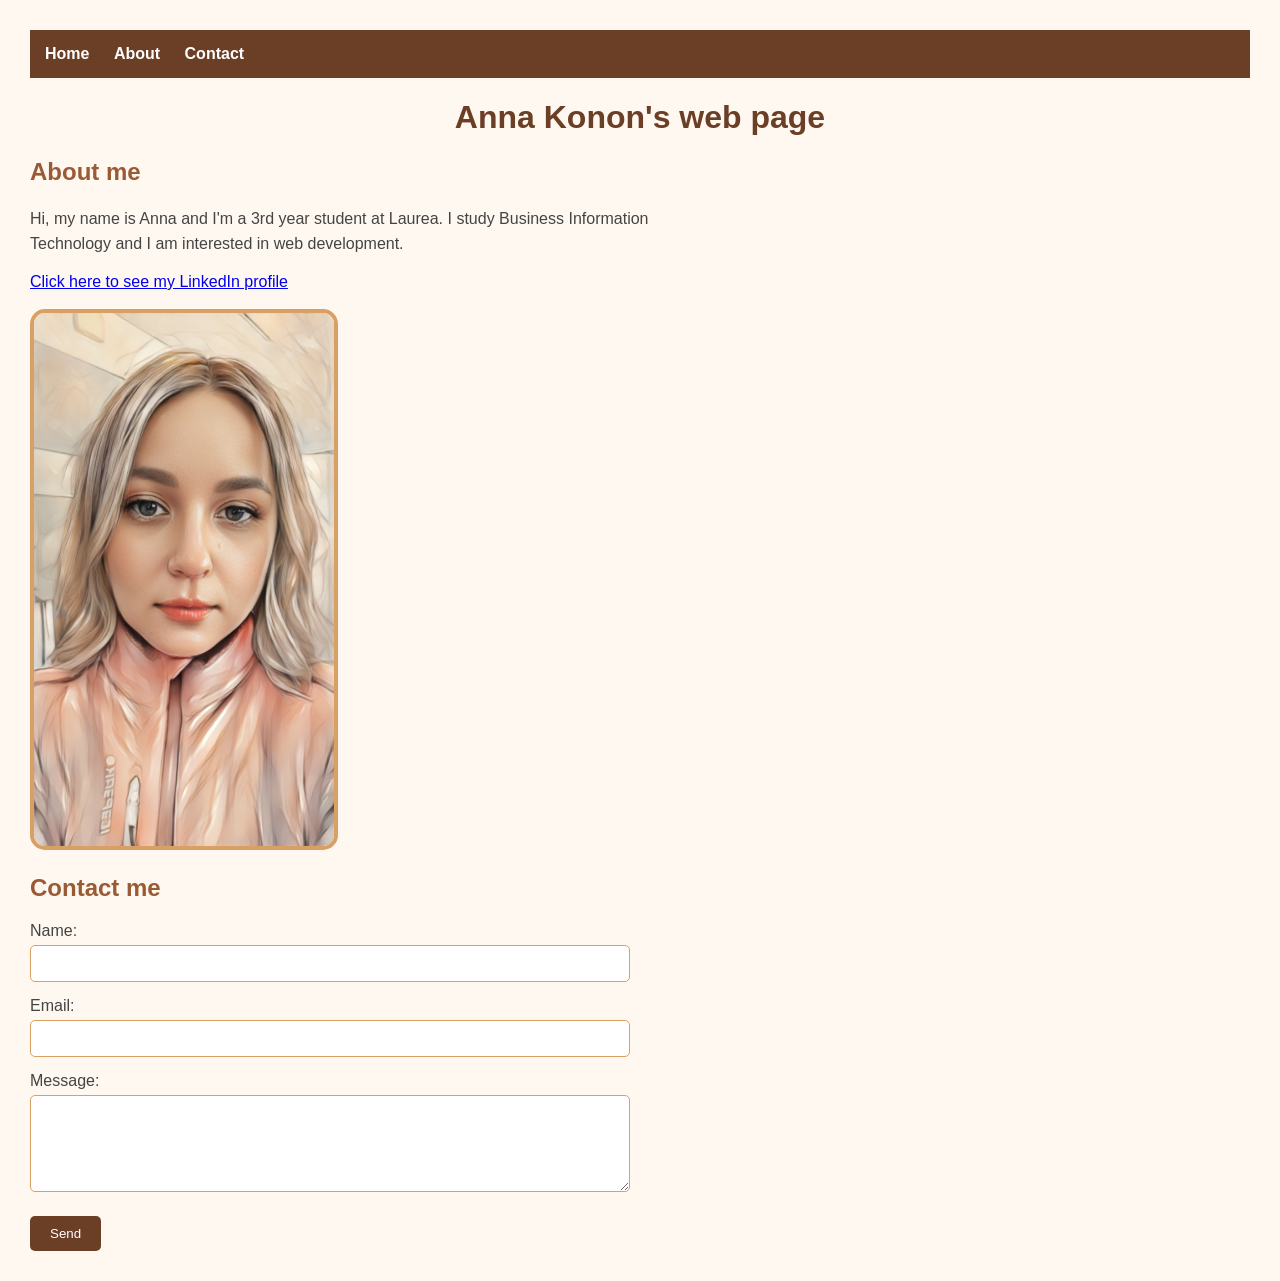
<file: docs/index.html>
<!DOCTYPE html>
<html lang="en">
<head>
    <meta charset="UTF-8">
    <title>Exercise 5</title>
    <meta name="viewport" content="width=device-width, initial-scale=1.0">
    <link rel="stylesheet" href="css/styles.css">
</head>

<body>

    <!--Navigation menu-->
    <nav>
        <ul>
            <li><a href="#home">Home</a></li>
            <li><a href="#about">About</a></li>
            <li><a href="#contact">Contact</a></li>
        </ul>
    </nav>

    <!--Home section-->
    <h1 id="home">Anna Konon's web page</h1>

    <!--About section-->
    <h2 id="about">About me</h2>

    <p>
        Hi, my name is Anna and I'm a 3rd year student at Laurea.
        I study Business Information Technology and I am interested in web development.
    </p>

    <a href="https://www.linkedin.com/in/anna-konon-21182091/">
        Click here to see my LinkedIn profile
    </a>

    <br><br>

    <img src="img/image1.jpeg" alt="Anna" width="300">

    <!--Contact section-->
    <section id="contact">
        <h2>Contact me</h2>

        <form>
            <label for="name">Name:</label>
            <input type="text" id="name" name="name" required>

            <label for="email">Email:</label>
            <input type="email" id="email" name="email" required>

            <label for="message">Message:</label>
            <textarea id="message" name="message" rows="5" required></textarea>

            <button type="submit">Send</button>
        </form>
    </section>

</body>
</html>
</file>
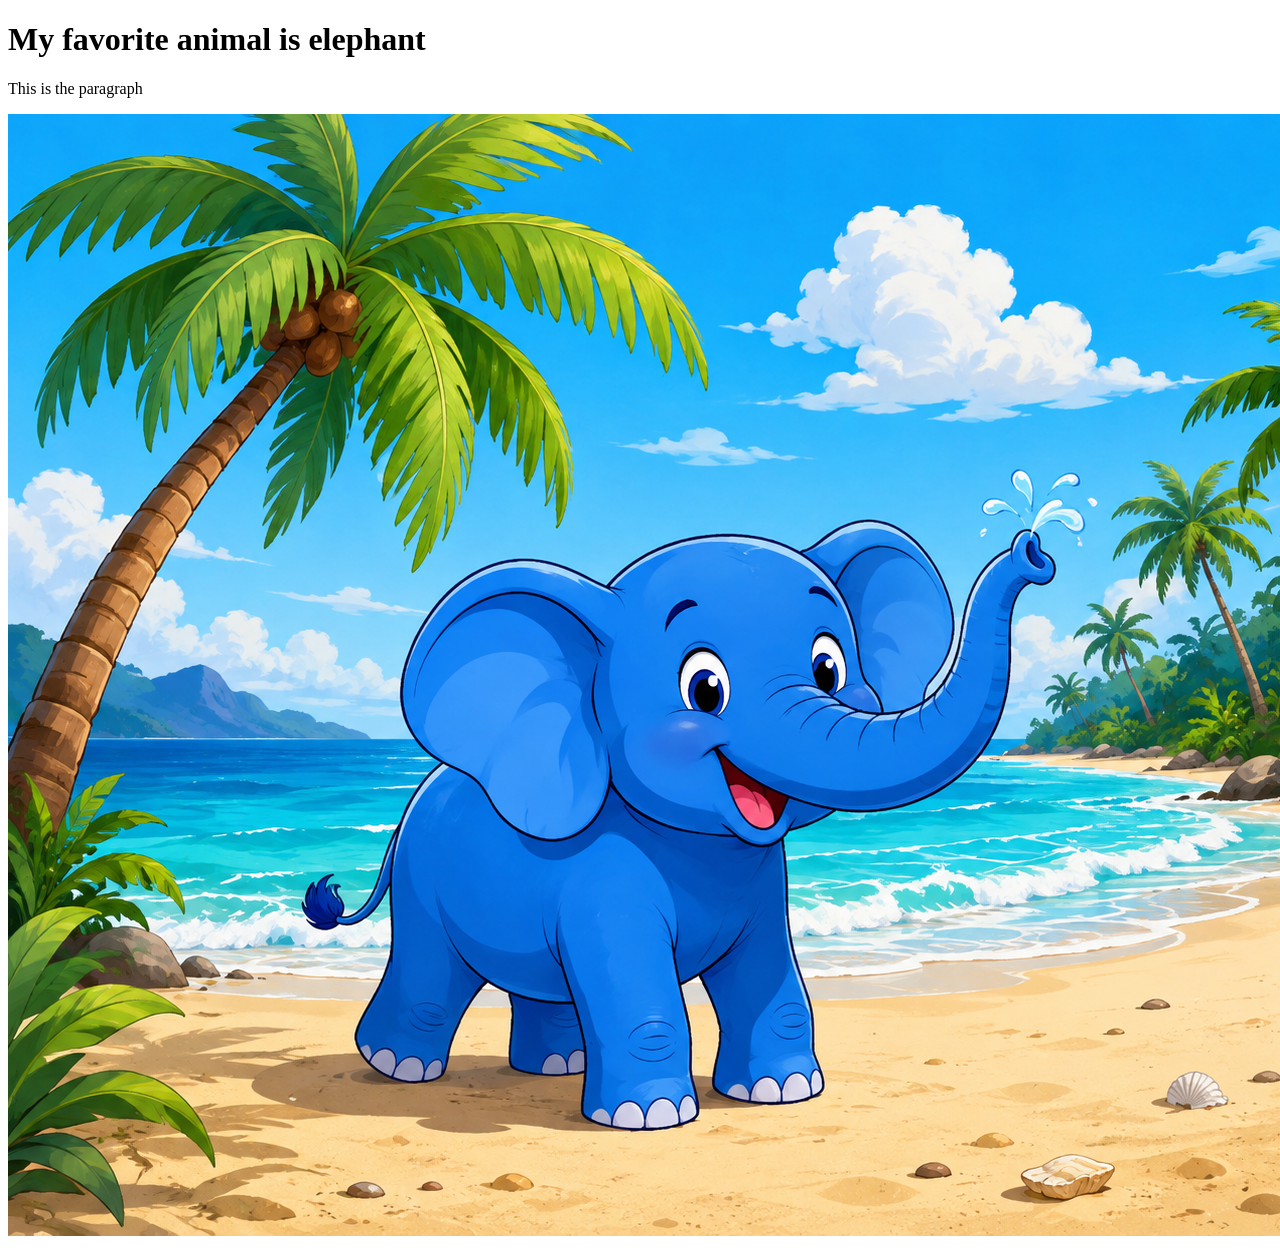
<file: lecture-example/01-html/index.html>
<!DOCTYPE html>
<html lang="en">
<head>
    <meta charset="UTF-8">
    <title>Exercise 1</title>
</head>
<body>

    <h1>My favorite animal is elephant</h1>

    <p>This is the paragraph</p>

    <a href="https://www.wikipedia.org"  
        Learn more 
    </a>

    <img src="img/blue_elephant.png">
    

</body>
</html>
</file>
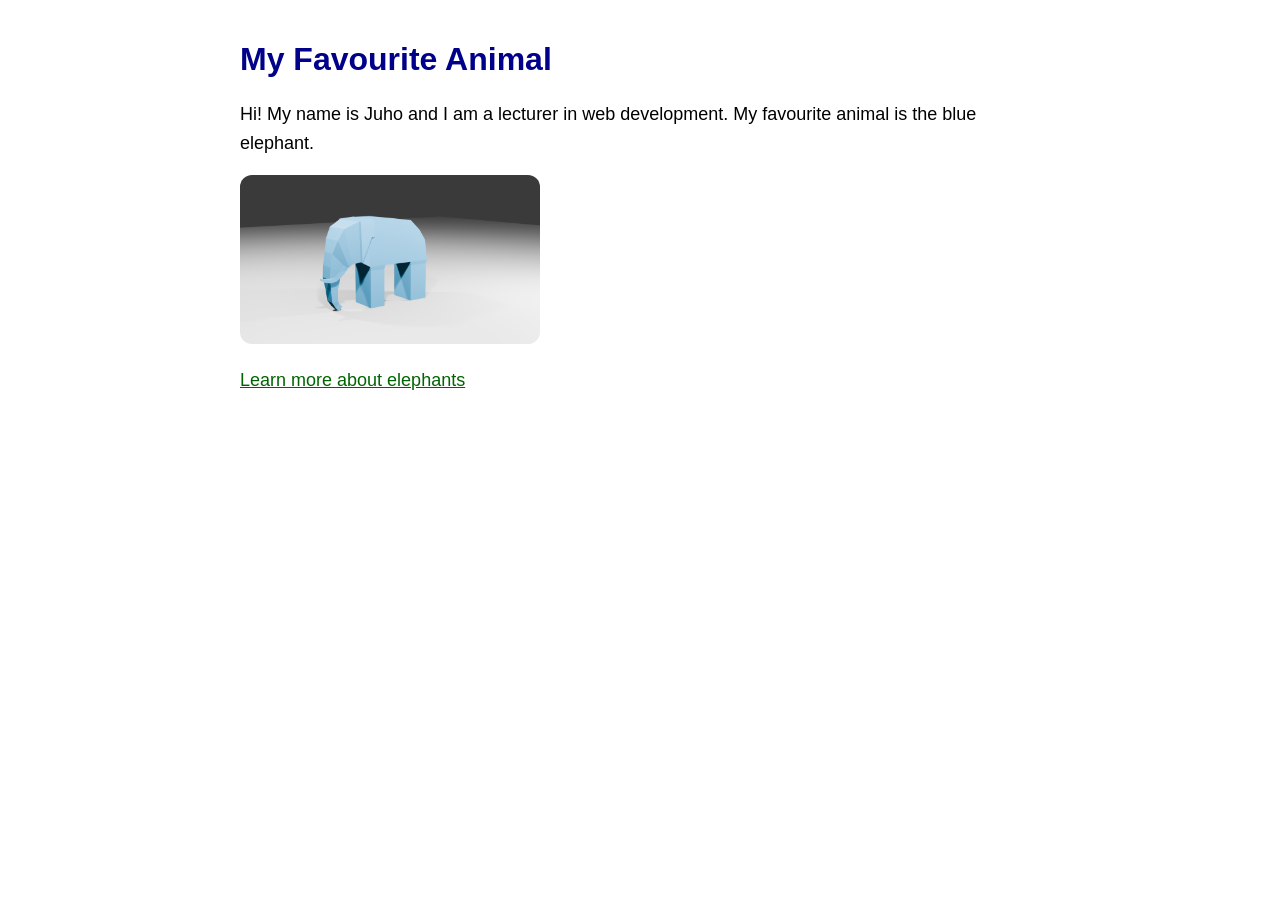
<file: lecture-example/02-css/index.html>
<!DOCTYPE html>
<html lang="en">
<head>
    <meta charset="UTF-8">
    <meta name="viewport" content="width=device-width, initial-scale=1.0">
    <title>My Favourite Animal</title>

    <link rel="stylesheet" href="styles.css">
</head>

<body>

    <h1>My Favourite Animal</h1>

    <p>
        Hi! My name is Juho and I am a lecturer in web development.
        My favourite animal is the blue elephant.
    </p>

    <img src="img/elefant_blend.png" alt="A blue elephant" width="300">

    <p>
        <a href="https://en.wikipedia.org/wiki/Elephant" target="_blank">
            Learn more about elephants
        </a>
    </p>

</body>
</html>
</file>
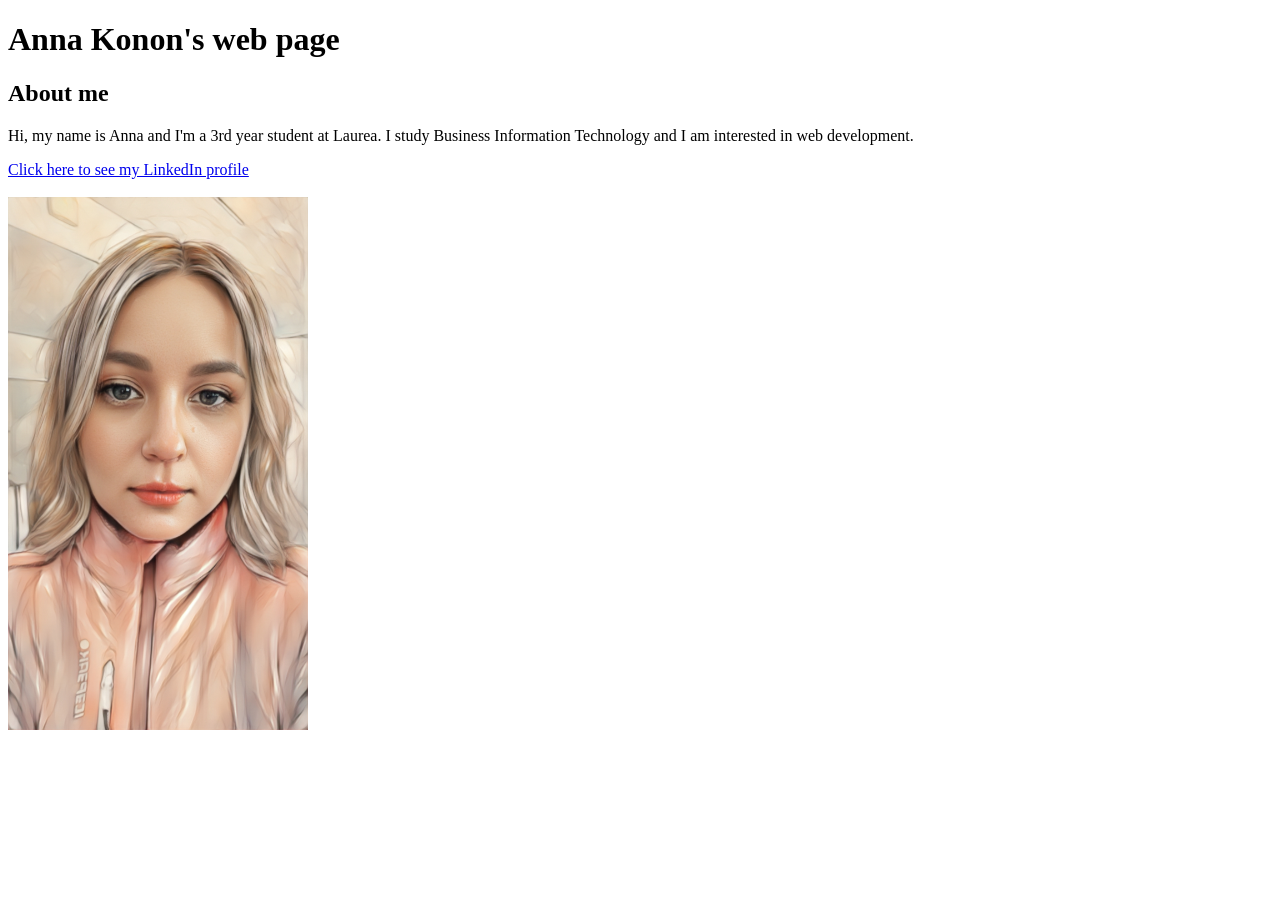
<file: WS-1-completed/exercise-1-html/index.html>
<!DOCTYPE html>
<html lang="en">
<head>
    <meta charset="UTF-8">
    <title>Exercise 1</title>
</head>
<body>


    <h1>Anna Konon's web page</h1>

    <h2>About me</h2>

    <p> Hi, my name is Anna and I'm a 3rd year student at Laurea.
        I study Business Information Technology and I am interested in web development.
    </p>

    <a href="https://www.linkedin.com/in/anna-konon-21182091/">
        Click here to see my LinkedIn profile
    </a>

    <br><br>
    <img src="img/image1.jpeg" alt="Anna" width="300">
    
</body>
</html>
</file>
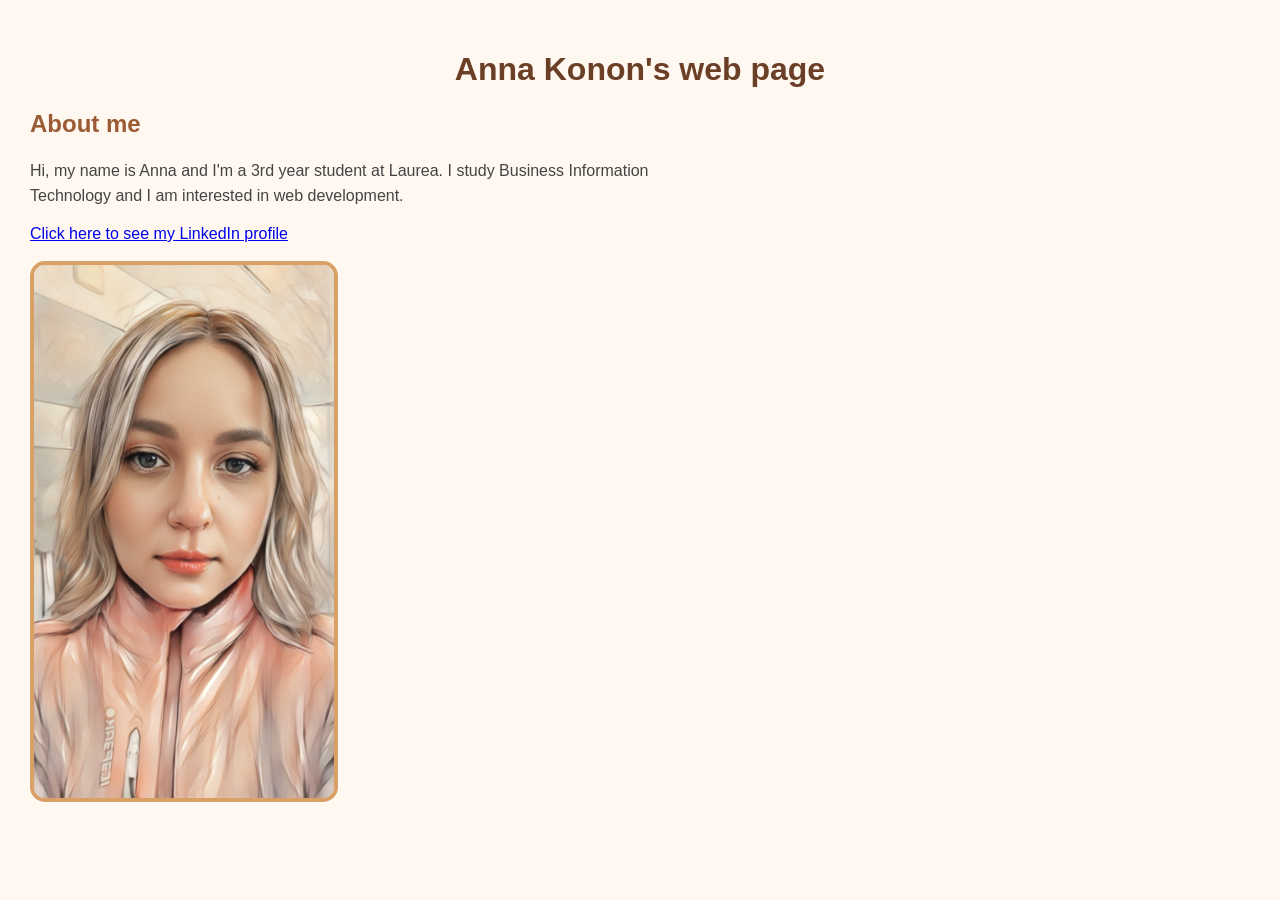
<file: WS-1-completed/exercise-2-css/index.html>
<!DOCTYPE html>
<html lang="en">
<head>
    <meta charset="UTF-8">
    <title>Exercise 2</title>
    <link rel="stylesheet" href="css/styles.css">
</head>
<body>


    <h1>Anna Konon's web page</h1>

    <h2>About me</h2>

    <p> Hi, my name is Anna and I'm a 3rd year student at Laurea.
        I study Business Information Technology and I am interested in web development.
    </p>

    <a href="https://www.linkedin.com/in/anna-konon-21182091/">
        Click here to see my LinkedIn profile
    </a>

    <br><br>
    <img src="img/image1.jpeg" alt="Anna" width="300">
    
</body>
</html>
</file>
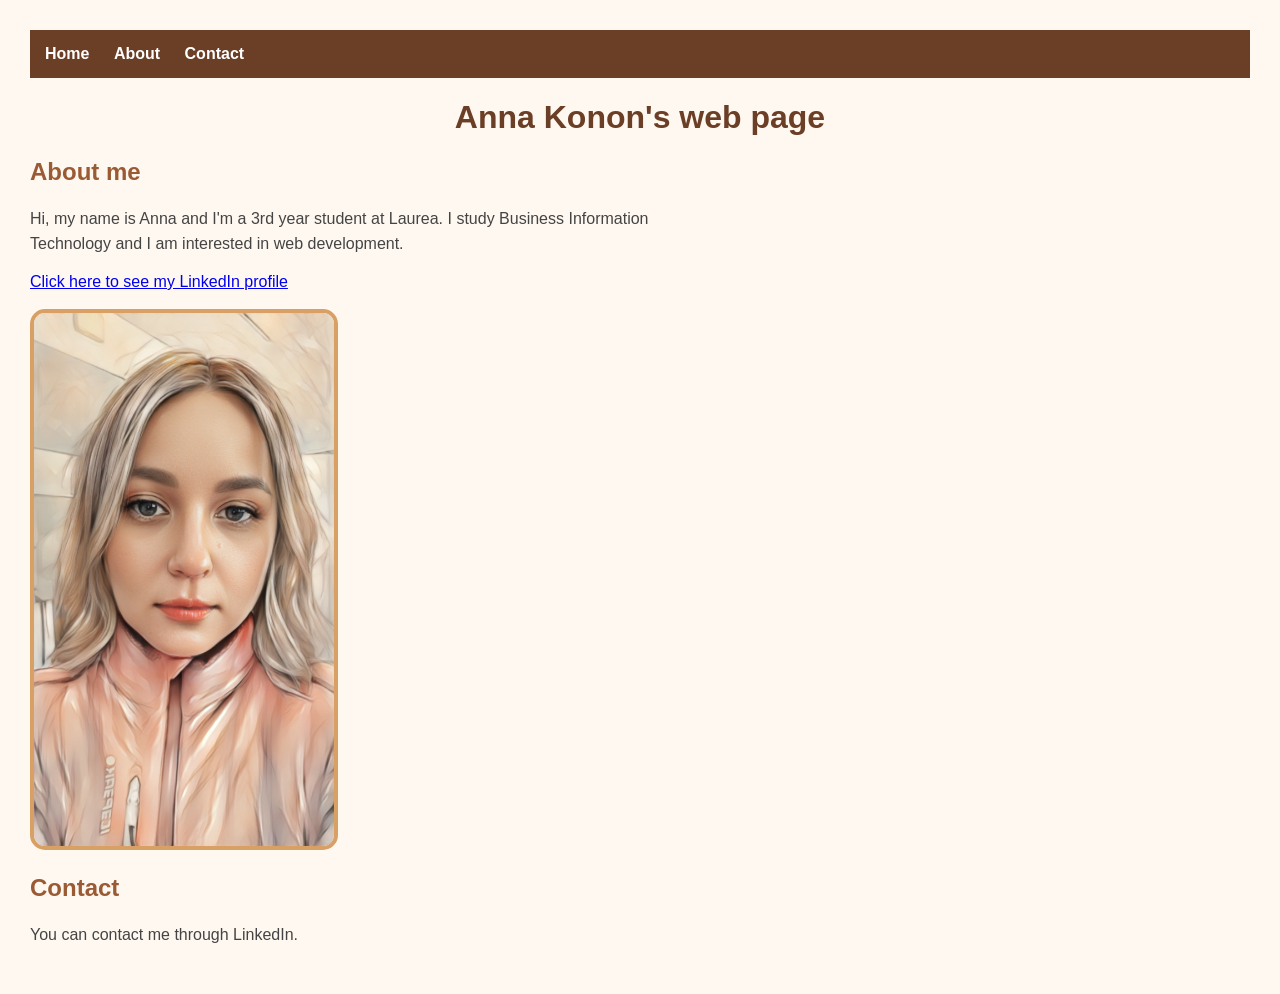
<file: WS-1-completed/exercise-3-navigation-menu/index.html>
<!DOCTYPE html>
<html lang="en">
<head>
    <meta charset="UTF-8">
    <title>Exercise 3</title>
    <link rel="stylesheet" href="css/styles.css">
</head>

<body>

    <!--Navigation menu-->
    <nav>
        <ul>
            <li><a href="#home">Home</a></li>
            <li><a href="#about">About</a></li>
            <li><a href="#contact">Contact</a></li>
        </ul>
    </nav>

    <!--Home section-->
    <h1 id="home">Anna Konon's web page</h1>

    <!--About section-->
    <h2 id="about">About me</h2>

    <p>
        Hi, my name is Anna and I'm a 3rd year student at Laurea.
        I study Business Information Technology and I am interested in web development.
    </p>

    <a href="https://www.linkedin.com/in/anna-konon-21182091/">
        Click here to see my LinkedIn profile
    </a>

    <br><br>

    <img src="img/image1.jpeg" alt="Anna" width="300">

    <!--Contact section-->
    <h2 id="contact">Contact</h2>

    <p>
        You can contact me through LinkedIn.
    </p>

</body>
</html>
</file>
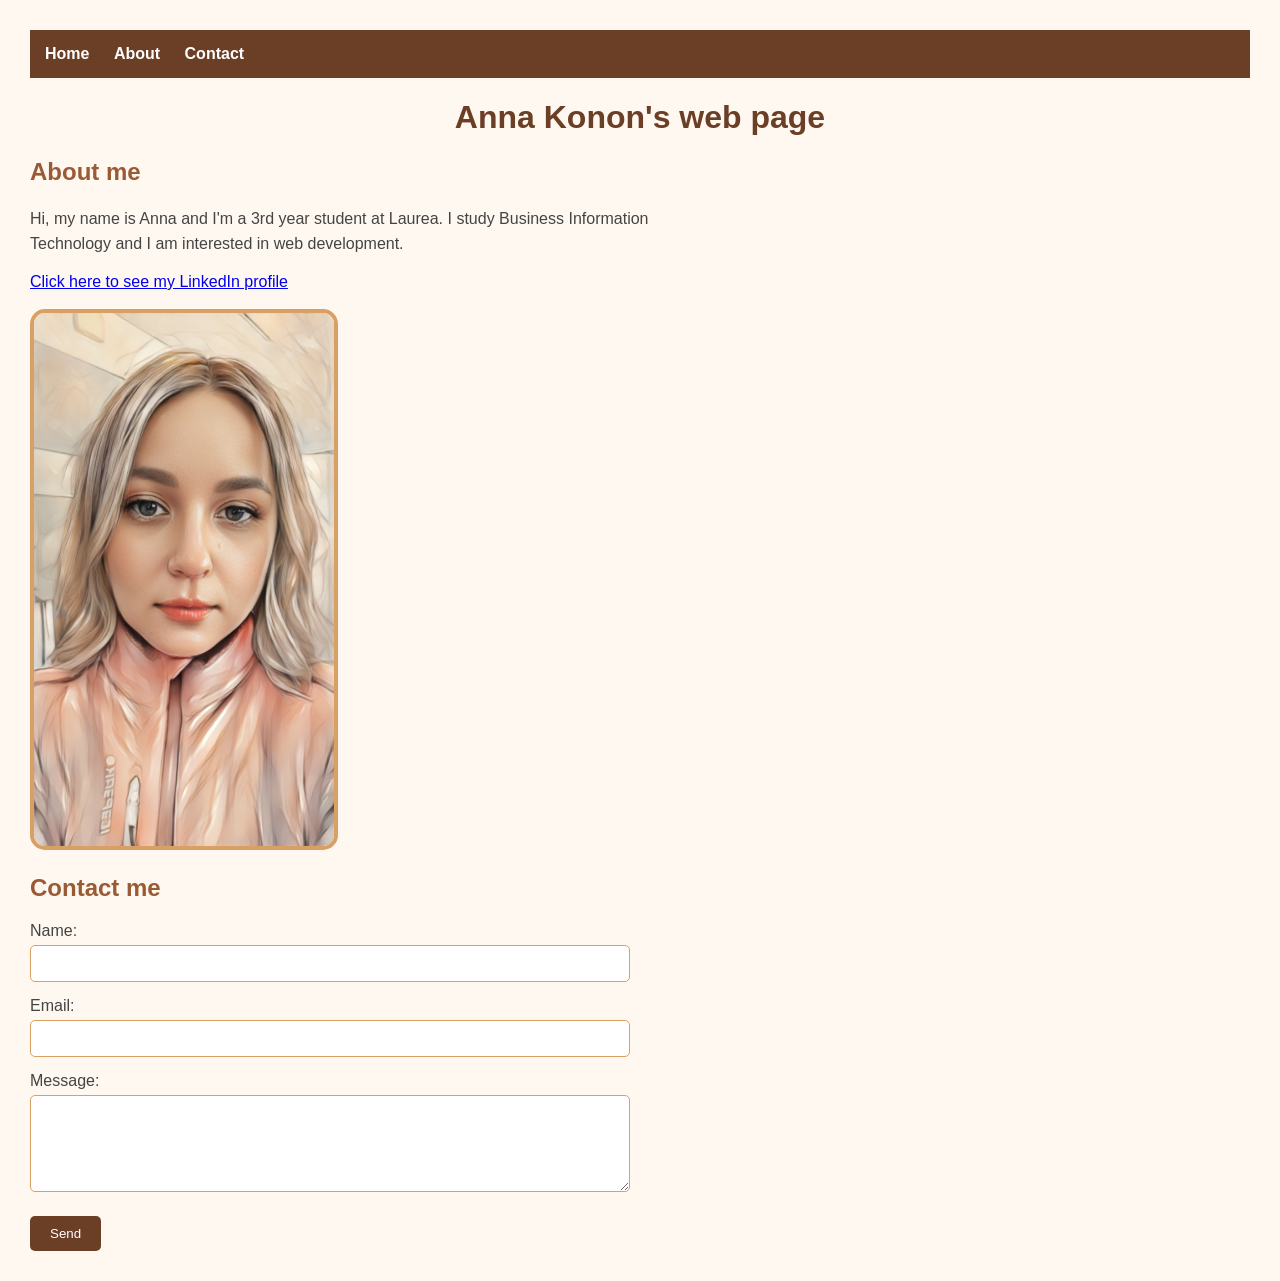
<file: WS-1-completed/exercise-4-simple-form/index.html>
<!DOCTYPE html>
<html lang="en">
<head>
    <meta charset="UTF-8">
    <title>Exercise 4</title>
    <link rel="stylesheet" href="css/styles.css">
</head>

<body>

    <!--Navigation menu-->
    <nav>
        <ul>
            <li><a href="#home">Home</a></li>
            <li><a href="#about">About</a></li>
            <li><a href="#contact">Contact</a></li>
        </ul>
    </nav>

    <!--Home section-->
    <h1 id="home">Anna Konon's web page</h1>

    <!--About section-->
    <h2 id="about">About me</h2>

    <p>
        Hi, my name is Anna and I'm a 3rd year student at Laurea.
        I study Business Information Technology and I am interested in web development.
    </p>

    <a href="https://www.linkedin.com/in/anna-konon-21182091/">
        Click here to see my LinkedIn profile
    </a>

    <br><br>

    <img src="img/image1.jpeg" alt="Anna" width="300">

    <!--Contact section-->
    <section id="contact">
        <h2>Contact me</h2>

        <form>
            <label for="name">Name:</label>
            <input type="text" id="name" name="name" required>

            <label for="email">Email:</label>
            <input type="email" id="email" name="email" required>

            <label for="message">Message:</label>
            <textarea id="message" name="message" rows="5" required></textarea>

            <button type="submit">Send</button>
        </form>
    </section>

</body>
</html>
</file>
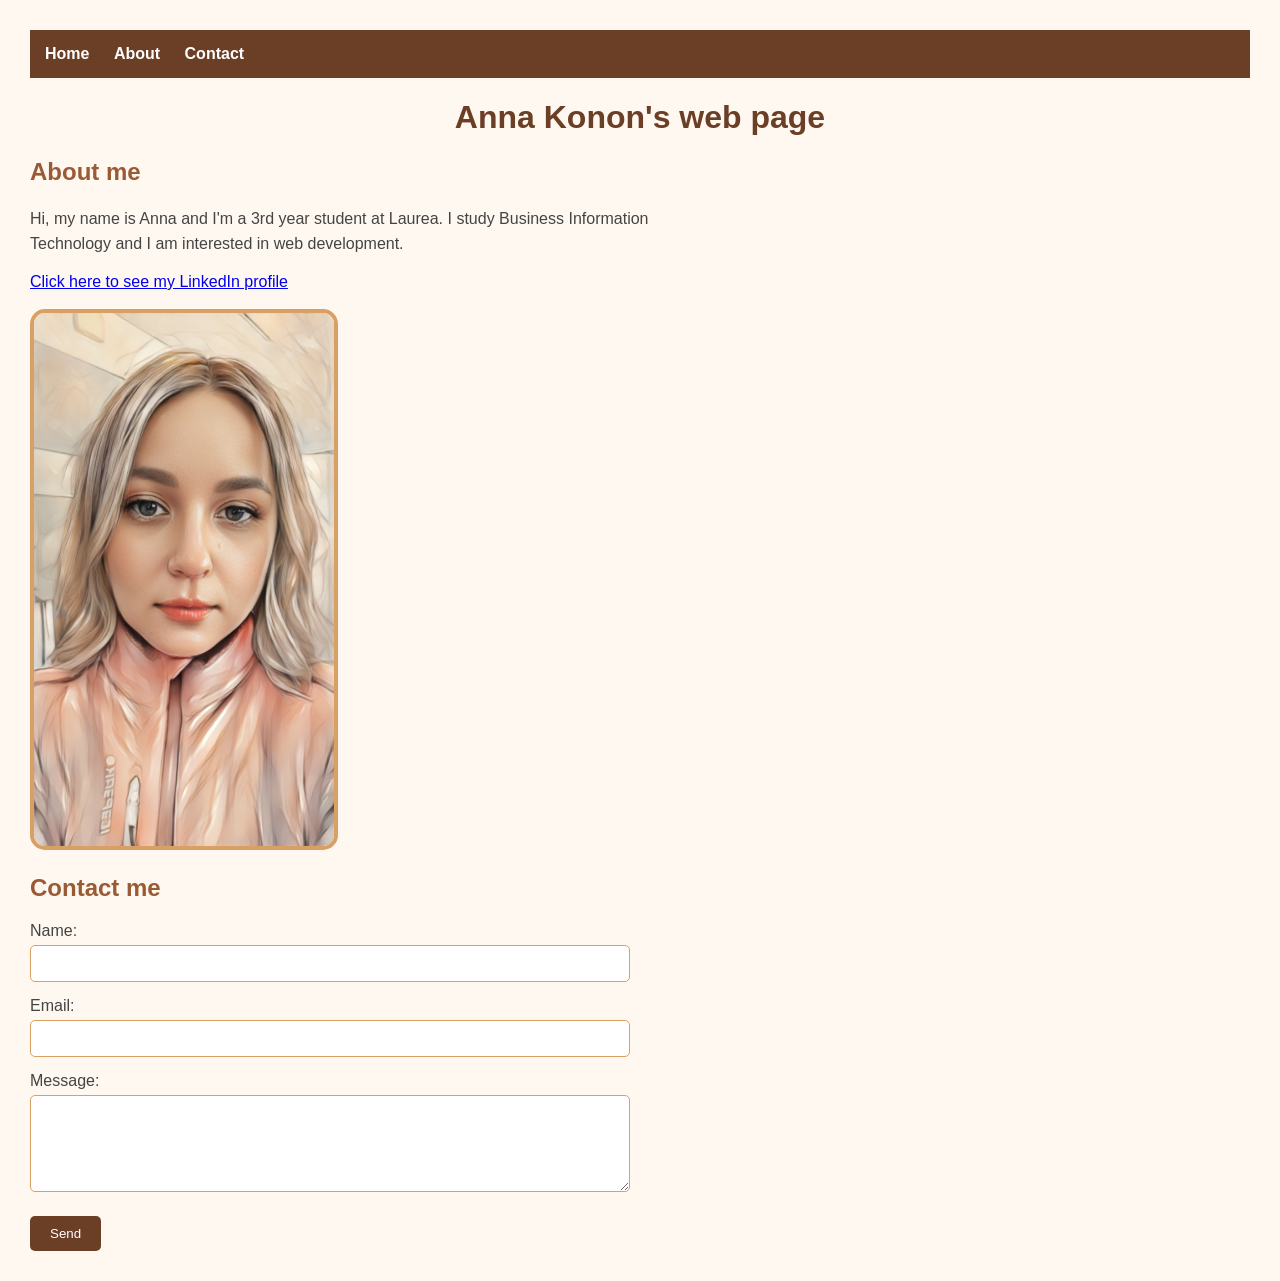
<file: WS-1-completed/exercise-5-responsive/index.html>
<!DOCTYPE html>
<html lang="en">
<head>
    <meta charset="UTF-8">
    <title>Exercise 5</title>
    <meta name="viewport" content="width=device-width, initial-scale=1.0">
    <link rel="stylesheet" href="css/styles.css">
</head>

<body>

    <!--Navigation menu-->
    <nav>
        <ul>
            <li><a href="#home">Home</a></li>
            <li><a href="#about">About</a></li>
            <li><a href="#contact">Contact</a></li>
        </ul>
    </nav>

    <!--Home section-->
    <h1 id="home">Anna Konon's web page</h1>

    <!--About section-->
    <h2 id="about">About me</h2>

    <p>
        Hi, my name is Anna and I'm a 3rd year student at Laurea.
        I study Business Information Technology and I am interested in web development.
    </p>

    <a href="https://www.linkedin.com/in/anna-konon-21182091/">
        Click here to see my LinkedIn profile
    </a>

    <br><br>

    <img src="img/image1.jpeg" alt="Anna" width="300">

    <!--Contact section-->
    <section id="contact">
        <h2>Contact me</h2>

        <form>
            <label for="name">Name:</label>
            <input type="text" id="name" name="name" required>

            <label for="email">Email:</label>
            <input type="email" id="email" name="email" required>

            <label for="message">Message:</label>
            <textarea id="message" name="message" rows="5" required></textarea>

            <button type="submit">Send</button>
        </form>
    </section>

</body>
</html>
</file>
<file: docs/css/styles.css>
/*Body*/
body {
    background-color: #fff8f0;
    font-family: Verdana, sans-serif;
    margin: 0;
    padding: 30px;
}

/*Navigation*/
nav {
    background-color: #6b3e26;
    padding: 15px;
}

nav ul {
    list-style-type: none;
    margin: 0;
    padding: 0;
}

nav li {
    display: inline-block;
    margin-right: 20px;
}

nav a {
    color: white;
    text-decoration: none;
    font-weight: bold;
}

nav a:hover {
    color: #ffd9b3;
}

/*Headings*/
h1 {
    color: #6b3e26;
    font-size: 32px;
    text-align: center;
}

h2 {
    color: #9a5b34;
    font-size: 24px;
    text-align: left;
}

/*Paragraph*/
p {
    color: #444444;
    line-height: 1.6;
    max-width: 700px;
}

/*Image*/
img {
    border: 4px solid #d9a066;
    border-radius: 15px;
    max-width: 100%;
    height: auto;
}

/* Contact form */
form {
    max-width: 600px;
}

label {
    display: block;
    margin-top: 15px;
    margin-bottom: 5px;
    color: #444444;
}

input,
textarea {
    width: 100%;
    padding: 10px;
    border: 1px solid #d9a066;
    border-radius: 5px;
    box-sizing: border-box;
    font-family: Verdana, sans-serif;
}

button {
    margin-top: 20px;
    padding: 10px 20px;
    background-color: #6b3e26;
    color: white;
    border: none;
    border-radius: 5px;
    cursor: pointer;
}

button:hover {
    background-color: #9a5b34;
}

/*Mobile styles*/
@media (max-width: 768px) {

    body {
        padding: 15px;
    }

    nav {
        padding: 10px;
    }

    nav li {
        display: block;
        margin: 10px 0;
    }

    h1 {
        font-size: 26px;
    }

    h2 {
        font-size: 20px;
    }

    p {
        font-size: 14px;
    }

    img {
        max-width: 100%;
        height: auto;
    }

    form {
        max-width: 100%;
    }

    input,
    textarea {
        width: 100%;
    }
}
</file>
<file: lecture-example/02-css/styles.css>
body {
    font-family: Arial, sans-serif;
    max-width: 800px;
    margin: 0 auto;
    padding: 20px;
}

h1 {
    color: darkblue;
}

p {
    font-size: 18px;
    line-height: 1.6;
}

img {
    max-width: 100%;
    border-radius: 12px;
}

a {
    color: darkgreen;
}

a:hover {
    text-decoration: none;
}
</file>
<file: WS-1-completed/exercise-2-css/css/styles.css>
/*Body*/
body {
    background-color: #fff8f0;
    font-family: Verdana, sans-serif;
    margin: 0;
    padding: 30px;
}

/*Headings*/
h1 {
    color: #6b3e26;
    font-size: 32px;
    text-align: center;
}

h2 {
    color: #9a5b34;
    font-size: 24px;
    text-align: left;
}

/*Paragraph*/
p {
    color: #444444;
    line-height: 1.6;
    max-width: 700px;
}

/*Image*/
img {
    border: 4px solid #d9a066;
    border-radius: 15px;
    max-width: 100%;
    height: auto;
}
</file>
<file: WS-1-completed/exercise-3-navigation-menu/css/styles.css>
/*Body*/
body {
    background-color: #fff8f0;
    font-family: Verdana, sans-serif;
    margin: 0;
    padding: 30px;
}

/*Navigation*/
nav {
    background-color: #6b3e26;
    padding: 15px;
}

nav ul {
    list-style-type: none;
    margin: 0;
    padding: 0;
}

nav li {
    display: inline-block;
    margin-right: 20px;
}

nav a {
    color: white;
    text-decoration: none;
    font-weight: bold;
}

nav a:hover {
    color: #ffd9b3;
}

/*Headings*/
h1 {
    color: #6b3e26;
    font-size: 32px;
    text-align: center;
}

h2 {
    color: #9a5b34;
    font-size: 24px;
    text-align: left;
}

/*Paragraph*/
p {
    color: #444444;
    line-height: 1.6;
    max-width: 700px;
}

/*Image*/
img {
    border: 4px solid #d9a066;
    border-radius: 15px;
    max-width: 100%;
    height: auto;
}
</file>
<file: WS-1-completed/exercise-4-simple-form/css/styles.css>
/*Body*/
body {
    background-color: #fff8f0;
    font-family: Verdana, sans-serif;
    margin: 0;
    padding: 30px;
}

/*Navigation*/
nav {
    background-color: #6b3e26;
    padding: 15px;
}

nav ul {
    list-style-type: none;
    margin: 0;
    padding: 0;
}

nav li {
    display: inline-block;
    margin-right: 20px;
}

nav a {
    color: white;
    text-decoration: none;
    font-weight: bold;
}

nav a:hover {
    color: #ffd9b3;
}

/*Headings*/
h1 {
    color: #6b3e26;
    font-size: 32px;
    text-align: center;
}

h2 {
    color: #9a5b34;
    font-size: 24px;
    text-align: left;
}

/*Paragraph*/
p {
    color: #444444;
    line-height: 1.6;
    max-width: 700px;
}

/*Image*/
img {
    border: 4px solid #d9a066;
    border-radius: 15px;
    max-width: 100%;
    height: auto;
}

/* Contact form */
form {
    max-width: 600px;
}

label {
    display: block;
    margin-top: 15px;
    margin-bottom: 5px;
    color: #444444;
}

input,
textarea {
    width: 100%;
    padding: 10px;
    border: 1px solid #d9a066;
    border-radius: 5px;
    box-sizing: border-box;
    font-family: Verdana, sans-serif;
}

button {
    margin-top: 20px;
    padding: 10px 20px;
    background-color: #6b3e26;
    color: white;
    border: none;
    border-radius: 5px;
    cursor: pointer;
}

button:hover {
    background-color: #9a5b34;
}
</file>
<file: WS-1-completed/exercise-5-responsive/css/styles.css>
/*Body*/
body {
    background-color: #fff8f0;
    font-family: Verdana, sans-serif;
    margin: 0;
    padding: 30px;
}

/*Navigation*/
nav {
    background-color: #6b3e26;
    padding: 15px;
}

nav ul {
    list-style-type: none;
    margin: 0;
    padding: 0;
}

nav li {
    display: inline-block;
    margin-right: 20px;
}

nav a {
    color: white;
    text-decoration: none;
    font-weight: bold;
}

nav a:hover {
    color: #ffd9b3;
}

/*Headings*/
h1 {
    color: #6b3e26;
    font-size: 32px;
    text-align: center;
}

h2 {
    color: #9a5b34;
    font-size: 24px;
    text-align: left;
}

/*Paragraph*/
p {
    color: #444444;
    line-height: 1.6;
    max-width: 700px;
}

/*Image*/
img {
    border: 4px solid #d9a066;
    border-radius: 15px;
    max-width: 100%;
    height: auto;
}

/* Contact form */
form {
    max-width: 600px;
}

label {
    display: block;
    margin-top: 15px;
    margin-bottom: 5px;
    color: #444444;
}

input,
textarea {
    width: 100%;
    padding: 10px;
    border: 1px solid #d9a066;
    border-radius: 5px;
    box-sizing: border-box;
    font-family: Verdana, sans-serif;
}

button {
    margin-top: 20px;
    padding: 10px 20px;
    background-color: #6b3e26;
    color: white;
    border: none;
    border-radius: 5px;
    cursor: pointer;
}

button:hover {
    background-color: #9a5b34;
}

/*Mobile styles*/
@media (max-width: 768px) {

    body {
        padding: 15px;
    }

    nav {
        padding: 10px;
    }

    nav li {
        display: block;
        margin: 10px 0;
    }

    h1 {
        font-size: 26px;
    }

    h2 {
        font-size: 20px;
    }

    p {
        font-size: 14px;
    }

    img {
        max-width: 100%;
        height: auto;
    }

    form {
        max-width: 100%;
    }

    input,
    textarea {
        width: 100%;
    }
}
</file>
